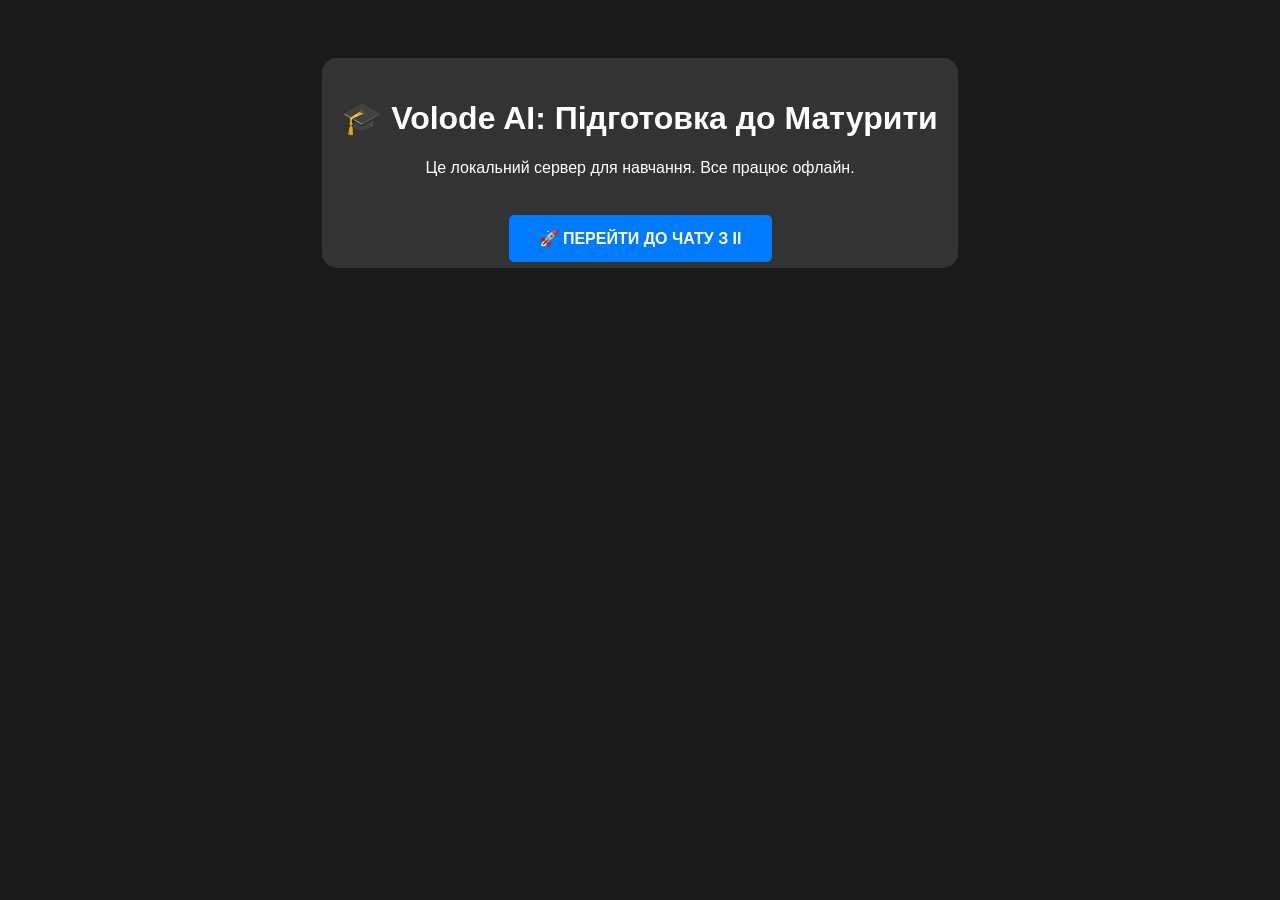
<file: my-site/index.html>
<!DOCTYPE html>
<html lang="uk">
<head>
    <meta charset="UTF-8">
    <title>Volode AI Lab</title>
    <style>
        body { font-family: sans-serif; text-align: center; background: #1a1a1a; color: white; padding: 50px; }
        .card { background: #333; padding: 20px; border-radius: 15px; display: inline-block; }
        .btn { background: #007bff; color: white; padding: 15px 30px; text-decoration: none; border-radius: 5px; font-weight: bold; }
        .btn:hover { background: #0056b3; }
    </style>
</head>
<body>
    <div class="card">
        <h1>🎓 Volode AI: Підготовка до Матурити</h1>
        <p>Це локальний сервер для навчання. Все працює офлайн.</p>
        <br><br>
        <a href="http://volode.server:8080" class="btn">🚀 ПЕРЕЙТИ ДО ЧАТУ З ІІ</a>
    </div>
</body>
</html>
</file>
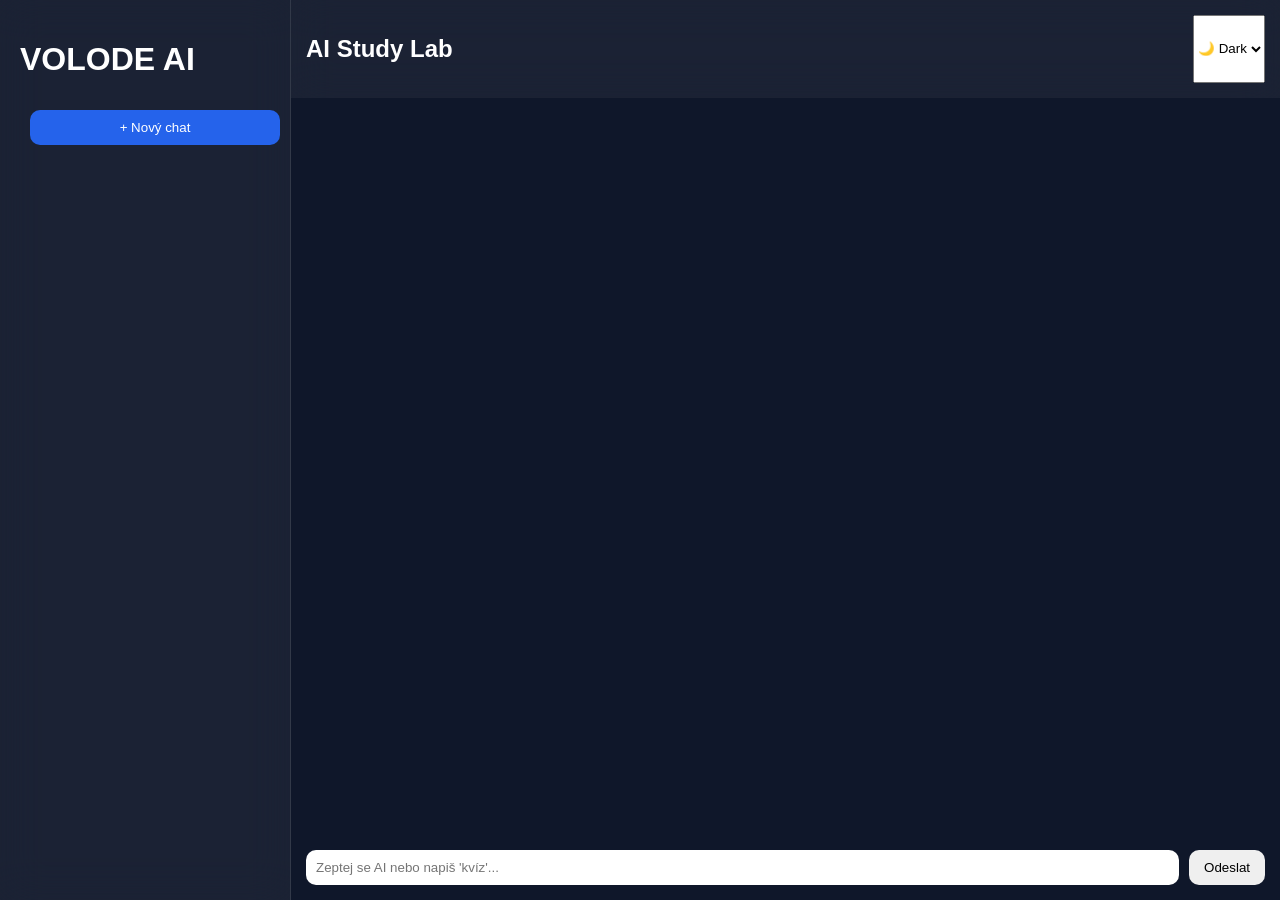
<file: volode_site/index.html>
<!DOCTYPE html>
<html lang="cs">
<head>
    <meta charset="UTF-8">
    <title>VOLODE AI</title>
    <link rel="stylesheet" href="style.css">
</head>
<body>

<div class="app">

    <!-- Sidebar -->
    <div class="sidebar">
        <h1>VOLODE AI</h1>
        <button onclick="newChat()">+ Nový chat</button>
        <div id="chatList"></div>
    </div>

    <!-- Main -->
    <div class="main">

        <div class="topbar">
            <h2>AI Study Lab</h2>

            <select onchange="changeTheme(this.value)">
                <option value="dark">🌙 Dark</option>
                <option value="light">☀️ Light</option>
                <option value="blue">💧 Blue</option>
            </select>
        </div>

        <div id="chat" class="chat"></div>

        <div class="inputBox">
            <input id="input" placeholder="Zeptej se AI nebo napiš 'kvíz'...">
            <button onclick="send()">Odeslat</button>
        </div>

    </div>
</div>

<script src="script.js"></script>
</body>
</html>
</file>
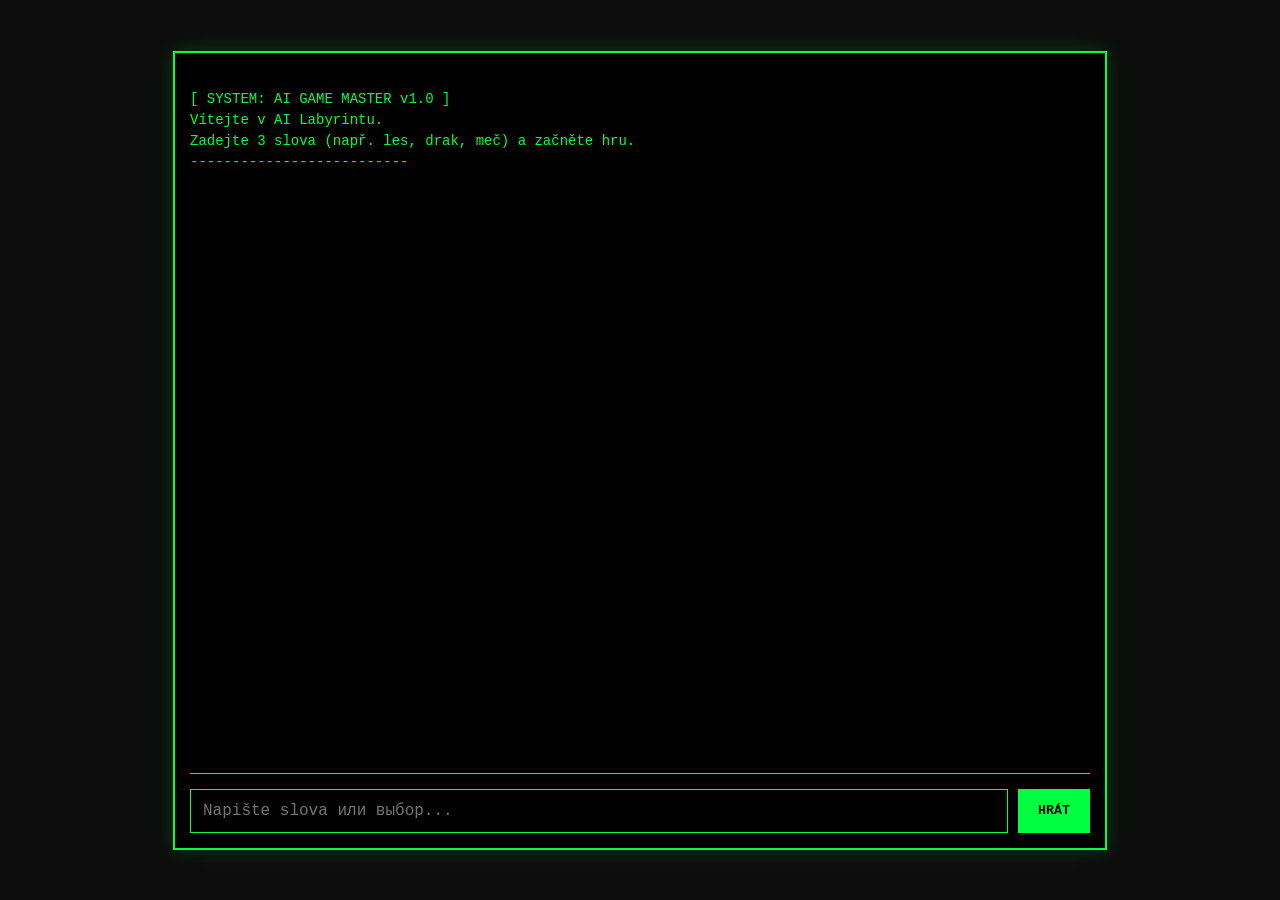
<file: school-ai/web/index.html>
<!DOCTYPE html>
<html lang="cs">
<head>
    <meta charset="UTF-8">
    <meta name="viewport" content="width=device-width, initial-scale=1.0">
    <title>AI Labyrint v1.0</title>
    <style>
        body {
            background-color: #0c0c0c;
            color: #00ff41;
            font-family: 'Courier New', Courier, monospace;
            display: flex;
            flex-direction: column;
            align-items: center;
            justify-content: center;
            height: 100vh;
            margin: 0;
            overflow: hidden;
        }

        #game-container {
            width: 95%;
            max-width: 900px;
            height: 85vh;
            border: 2px solid #00ff41;
            padding: 15px;
            display: flex;
            flex-direction: column;
            background: rgba(0, 0, 0, 0.9);
            box-shadow: 0 0 20px rgba(0, 255, 65, 0.2);
        }

        #output {
            flex-grow: 1;
            overflow-y: auto;
            white-space: pre-wrap;
            margin-bottom: 20px;
            font-size: 14px;
            line-height: 1.5;
            padding-right: 10px;
        }

        #output::-webkit-scrollbar { width: 8px; }
        #output::-webkit-scrollbar-thumb { background: #00ff41; }

        .input-area {
            display: flex;
            gap: 10px;
            border-top: 1px solid #00ff41;
            padding-top: 15px;
        }

        input {
            flex-grow: 1;
            background: transparent;
            border: 1px solid #00ff41;
            color: #00ff41;
            padding: 12px;
            font-family: inherit;
            outline: none;
            font-size: 16px; /* Удобно для телефона */
        }

        button {
            background: #00ff41;
            color: black;
            border: none;
            padding: 10px 20px;
            cursor: pointer;
            font-weight: bold;
            font-family: inherit;
        }

        button:hover { background: #00cc33; }
        button:disabled { background: #004411; cursor: not-allowed; }

        .system-msg { color: #888; font-style: italic; margin: 10px 0; }
        .error-msg { color: #ff3333; font-weight: bold; }
    </style>
</head>
<body>

<div id="game-container">
    <div id="output">
[ SYSTEM: AI GAME MASTER v1.0 ]
Vítejte v AI Labyrintu. 
Zadejte 3 slova (např. les, drak, meč) a začněte hru.
--------------------------
    </div>
    <div class="input-area">
        <input type="text" id="user-input" placeholder="Napište slova или выбор..." autofocus autocomplete="off">
        <button id="send-btn">HRÁT</button>
    </div>
</div>

<script>
    const output = document.getElementById('output');
    const input = document.getElementById('user-input');
    const btn = document.getElementById('send-btn');

    // Эффект печатающей машинки
    function typeText(element, text, speed = 15) {
        return new Promise((resolve) => {
            let i = 0;
            function type() {
                if (i < text.length) {
                    element.innerHTML += text.charAt(i);
                    i++;
                    output.scrollTop = output.scrollHeight;
                    setTimeout(type, speed);
                } else {
                    resolve();
                }
            }
            type();
        });
    }

    async function playGame() {
        const text = input.value.trim();
        if (!text) return;

        output.innerHTML += `\n> ${text}\n`;
        input.value = '';
        input.disabled = true;
        btn.disabled = true;

        const typingMsg = document.createElement('div');
        typingMsg.className = 'system-msg';
        typingMsg.innerText = '[ AI přemýšlí... ]';
        output.appendChild(typingMsg);
        output.scrollTop = output.scrollHeight;

        try {
            const response = await fetch('/api/generate', {
                method: 'POST',
                headers: { 'Content-Type': 'application/json' },
                body: JSON.stringify({
                    model: 'game-master',
                    prompt: text,
                    stream: false
                })
            });

            if (!response.ok) throw new Error('Chyba serveru');

            const data = await response.json();
            typingMsg.remove();
            
            const responseContainer = document.createElement('span');
            output.appendChild(responseContainer);
            
            // Печатаем ответ
            await typeText(responseContainer, data.response);
            
            output.innerHTML += `\n--------------------------\n`;
            
        } catch (err) {
            typingMsg.remove();
            output.innerHTML += `\n<span class="error-msg">[CHYBA]: Spojení přerušeno.</span>\n`;
        } finally {
            input.disabled = false;
            btn.disabled = false;
            input.focus();
            output.scrollTop = output.scrollHeight;
        }
    }

    btn.addEventListener('click', playGame);
    input.addEventListener('keypress', (e) => { if (e.key === 'Enter') playGame(); });
</script>

</body>
</html>
</file>
<file: volode_site/style.css>
body {
    margin: 0;
    font-family: sans-serif;
    background: #0f172a;
    color: white;
}

.app {
    display: flex;
    height: 100vh;
}

/* Sidebar */
.sidebar {
    width: 250px;
    background: rgba(255,255,255,0.05);
    backdrop-filter: blur(20px);
    padding: 20px;
    border-right: 1px solid rgba(255,255,255,0.1);
}

.sidebar button {
    width: 100%;
    padding: 10px;
    margin-top: 10px;
    border: none;
    background: #2563eb;
    color: white;
    cursor: pointer;
}

/* Main */
.main {
    flex: 1;
    display: flex;
    flex-direction: column;
}

/* Topbar */
.topbar {
    display: flex;
    justify-content: space-between;
    padding: 15px;
    background: rgba(255,255,255,0.05);
    backdrop-filter: blur(20px);
}

/* Chat */
.chat {
    flex: 1;
    padding: 20px;
    overflow-y: auto;
}

.message {
    margin: 10px 0;
    padding: 12px;
    border-radius: 12px;
    background: rgba(255,255,255,0.1);
    animation: fadeIn 0.3s ease;
}

.user {
    background: #2563eb;
}

.ai {
    background: rgba(255,255,255,0.1);
}

/* Input */
.inputBox {
    display: flex;
    padding: 15px;
}

input {
    flex: 1;
    padding: 10px;
    border-radius: 10px;
    border: none;
}

button {
    margin-left: 10px;
    padding: 10px 15px;
    border: none;
    border-radius: 10px;
    cursor: pointer;
}

/* Quiz */
.quiz-option {
    margin: 5px;
    padding: 10px;
    border-radius: 10px;
    cursor: pointer;
    background: rgba(255,255,255,0.1);
    transition: 0.2s;
}

.quiz-option:hover {
    transform: scale(1.05);
}

.correct {
    background: green;
}

.wrong {
    background: red;
    animation: shake 0.3s;
}

/* Animations */
@keyframes fadeIn {
    from {opacity: 0; transform: translateY(10px);}
    to {opacity: 1;}
}

@keyframes shake {
    0% {transform: translateX(0);}
    25% {transform: translateX(-5px);}
    50% {transform: translateX(5px);}
    100% {transform: translateX(0);}
}

/* Themes */
body.light {
    background: #f4f4f5;
    color: black;
}

body.blue {
    background: #0ea5e9;
}
</file>
